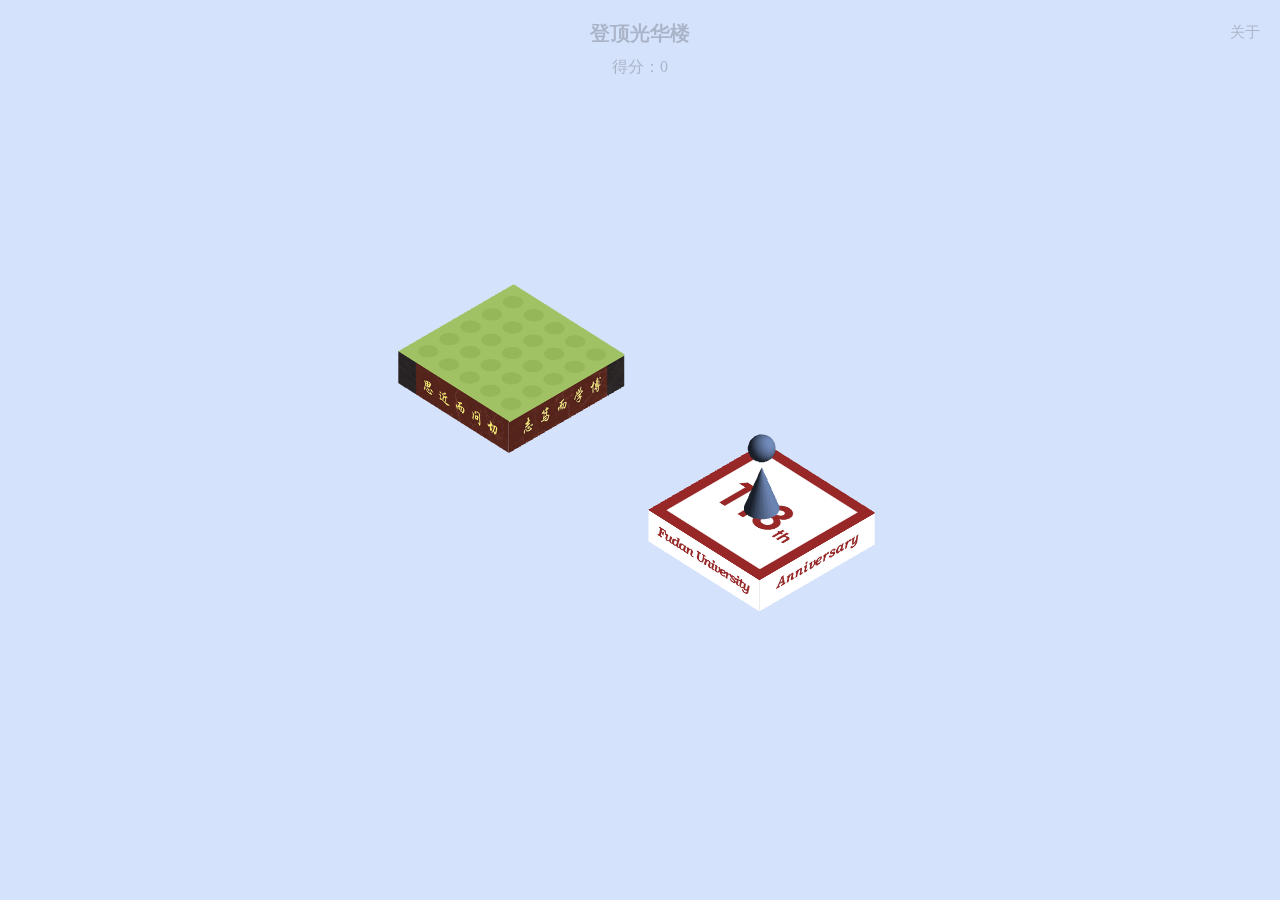
<file: jump/index.html>
<!DOCTYPE html>
<html lang="en">
<head>
	<meta charset="UTF-8">
	<title>登顶光华楼 - 复旦大学113年周年校庆</title>
	<meta name="viewport" content="width=device-width, maximum-scale=1, user-scalable=no">
	<link rel="shortcut icon" href="favicon.ico">
	<link rel="stylesheet" href="css/jump.css">
</head>
<body>
  <audio src='./music/scale_intro.mp3' hidden="true" id="aud_mousedown"></audio>
  <audio src='./music/start.mp3' hidden="true" id="aud_restart"></audio>
  <audio src='./music/fall.mp3' hidden="true" id="aud_failed"></audio>
  <audio src='./music/success.mp3' hidden="true" id="aud_success"></audio>
  <div class="mask">
    <div class="medal" style="position:absolute; width:100%; height:100%;top:0px;">
      <img class="medal_pic" style="position:relative; width:100%; height:100%;">
    </div>
  </div>
  <div class="about-frame">
  	<div class="about-main-title">登顶光华楼</div>

    <div class="about-title">主办</div>
    <div class="about-content">复旦大学研究生团工委</div>
    <div class="about-content">复旦大学研究生会</div>

  	<div class="about-title">技术支持</div>
    <div class="about-content"><a href="http://linkstudio.online/">凌客工坊@LinkStudio</a></div>

    <div class="about-title">鸣谢</div>
    <div class="about-content">微信跳一跳</div>
    <div class="about-content"><a href="https://luosijie.github.io/">luosijie</a></div>

    <button class="about-close">关闭</button>

  </div>

  <div class="info">
  	<div>
	  	<div class="about">关于</div>
  		<div class="title">登顶光华楼</div>
  	</div>
  	<div class="score-gaming">得分：<span class="score-current">0</span></div>
  </div>
	<script src="js/three.min.js"></script>
	<script src="js/game.js"></script>
	<script src="js/main.js"></script>
	<div style="display: none;">
        <script type="text/javascript">
        var cnzz_protocol = (("https:" == document.location.protocol) ? " https://" : " http://");document.write(unescape("%3Cspan style='display:none;' id='cnzz_stat_icon_1273678595'%3E%3C/span%3E%3Cscript src='" + cnzz_protocol + "s5.cnzz.com/stat.php%3Fid%3D1273678595' type='text/javascript'%3E%3C/script%3E"));
        document.getElementById("cnzz_stat_icon_1273678595").style.display = "none";
        </script>
    </div>

</body>
</html>
</file>
<file: jump/css/jump.css>
body{
	padding: 0;
	margin: 0;
	-webkit-user-select: none;
  -moz-user-select: none; 
}
.mask{
	display: none;
	flex-direction: column;
	justify-content: center;
	align-items: center;
	position: fixed;
	width: 100%;
	height: 100%;
	background: rgba(0,0,0,0.4);
}
.content{
	display: flex;
	flex-direction: column;
	align-items: center;
	justify-content: center;
	width: 500px;
	height: 500px;
	border-radius: 20px;
	background: rgba(0,0,0,0.4);
	border: 5px solid rgba(255,255,255,0.05);

}
.score-container{
	color: #ffffff;
	text-align: center;
}
.title{
  font-size: 20px;
  font-weight: bold;
  /*color: rgba(255,255,255,0.6);*/
}
.score{
	font-size: 100px;
	font-weight: bold;
	margin-top: 20px;
}

.info{
  margin: 20px 0;
  position: absolute;
  text-align: center;
  opacity: 0.2;
  width:100%;
}
.info a{
  display: block;
  font-size: 16px;
  line-height: 28px;
  color: #000;
  text-decoration: none;
}
a.title{
  font-size: 20px;
  font-weight: bold;
}
.score-gaming{
	margin-top: 10px;
	color: rgba(0,0,0,1);
	font-size: 16px;
}


.about{
	position: absolute;
	font-size: 15px;
	right: 20px;
	top: 3px;
}
.about-frame{
  margin: 20px 0;
  position: absolute;
  text-align: center;
  opacity: 0.6;
  width:100%;
  background-color: #000;
  display: none;
}
.about-main-title{
  font-size: 25px;
  font-weight: bold;
  margin-top: 30px;
  color: #fff;
}
.about-title{
  font-size: 17px;
  font-weight: bold;
  margin-top: 20px;
  color: #fff;
}
.about-content{
  font-size: 20px;
  color: #fff;
}
.about-content a{
  display: block;
  color: #fff;
  text-decoration: none;
}
button.about-close{
	width: 200px;
	height: 40px;
	border-radius: 20px;
	background: white;
	border: none;
	font-weight: bold;
	font-size: 20px;
	cursor: pointer;
	margin-top: 20px;
	margin-bottom: 20px;
}
button.about-close:hover{
	color:#232323;
}
</file>
